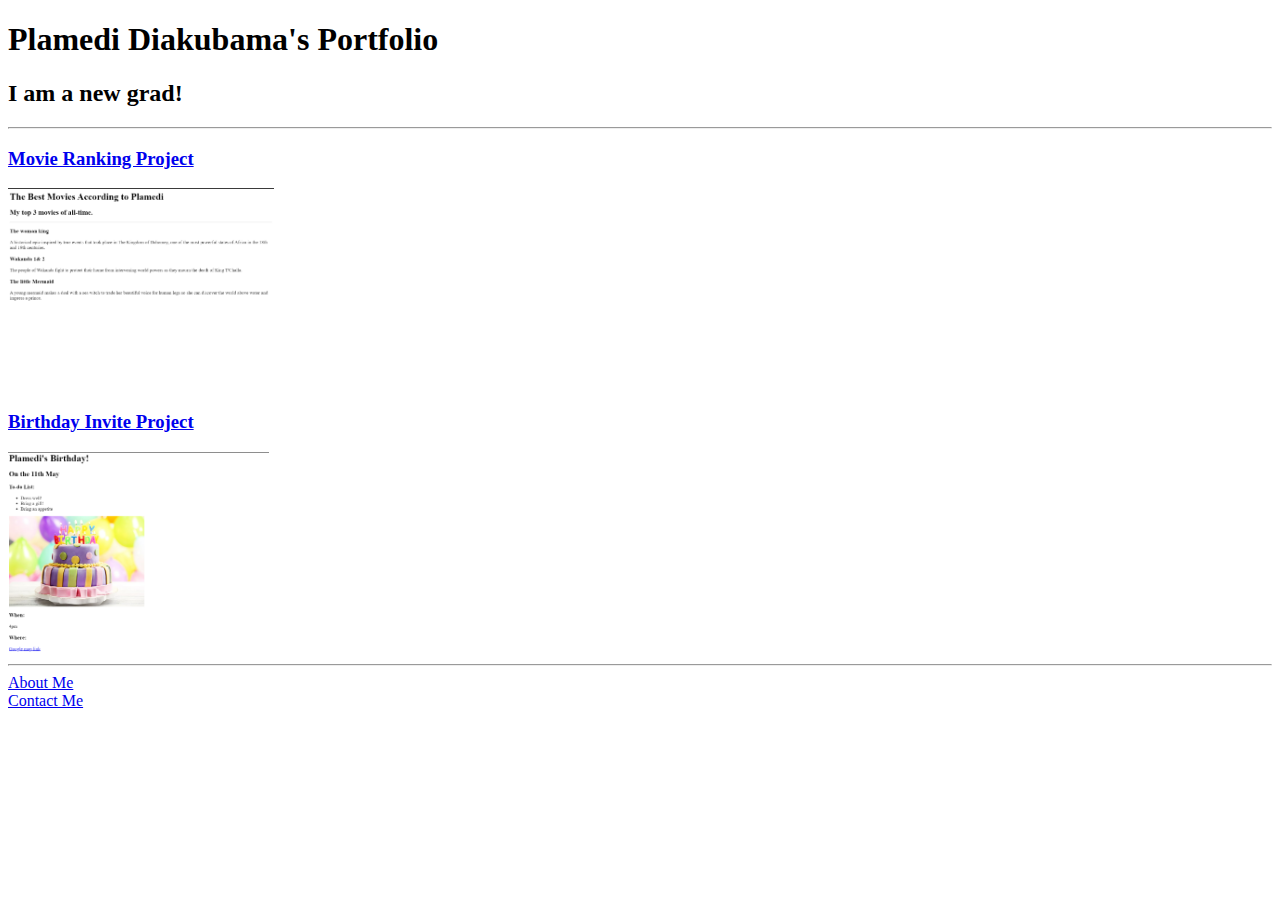
<file: index.html>
<!-- TODO 1: Create the HTML Boilerplate -->
<!DOCTYPE html>
<html lan="eng">
    <head>
        <meta charset="UTF-8">
        <title>Plamedi's Portfolio</title>
    </head>

    <body>
        <h1>Plamedi Diakubama's Portfolio</h1>
        <h2>I am a new grad! </h2>
        

        <hr />
        <h3><a href="./public/movie-ranking.html">Movie Ranking Project</a></h3>
        <img src="./assets/images/Movie ranking.png" height="200" alt="movie ranking project preview"/>
        <h3><a href="./public/birthday-invite.html">Birthday Invite Project</a></h3>
        <img src="./assets/images/Birthday-invite.png" height="200" alt="birthday invite project preview"/>
        <hr />
        <a href="./public/about.html">About Me</a>
        <br>
        <a href="./public/contact.html">Contact Me</a>
        
    </body>
</html>

<!-- TODO 2: Add Your previous projects' HTML into the public folder -->

<!-- TODO 3: Take screenshots of your project previews and add the images to the images folder -->

<!-- TODO 4: Add titles/subtitles etc. -->

<!-- TODO 5: Add a link to the project pages -->

<!-- TODO 6: Add images to show the project previews
HINT for TODO 6: You can use the height attribute set to 200 to make the image smaller:
https://developer.mozilla.org/en-US/docs/Web/HTML/Element/img#attr-height -->

<!-- TODO 7: Add the Contact Me and About Me page links -->
</file>
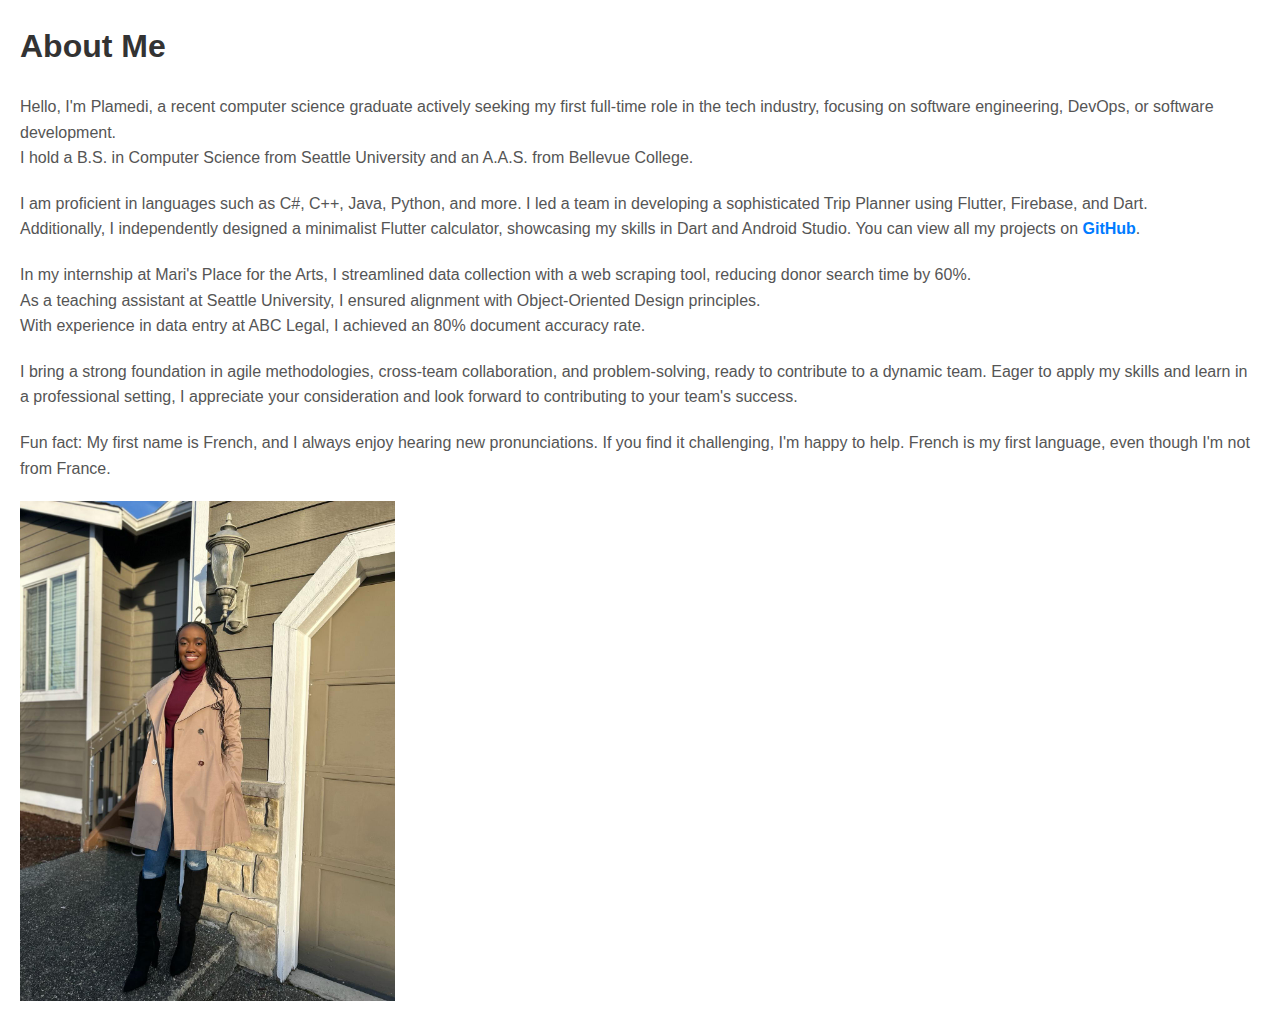
<file: public/about.html>
<!DOCTYPE html>
<html lang="en">
<head>
  <meta charset="UTF-8">
  <meta name="viewport" content="width=device-width, initial-scale=1.0">
  <link rel="stylesheet" href="about.css">
    <title>About Me</title>
</head>
<body>

    <h1>About Me</h1>

    <p>Hello, I'm Plamedi, a recent computer science graduate actively seeking my first full-time role in the tech industry, focusing on software engineering, DevOps, or software development.
        <br>I hold a B.S. in Computer Science from Seattle University and an A.A.S. from Bellevue College.</p>

    <p>I am proficient in languages such as C#, C++, Java, Python, and more. I led a team in developing a sophisticated Trip Planner using Flutter, Firebase, and Dart.
        <br>Additionally, I independently designed a minimalist Flutter calculator, showcasing my skills in Dart and Android Studio.
        You can view all my projects on <a href="https://github.com/PlamediD">GitHub</a>.
    </p>

    <p>In my internship at Mari's Place for the Arts, I streamlined data collection with a web scraping tool, reducing donor search time by 60%.
        <br>As a teaching assistant at Seattle University, I ensured alignment with Object-Oriented Design principles.
        <br>With experience in data entry at ABC Legal, I achieved an 80% document accuracy rate.</p>

    <p>
    I bring a strong foundation in agile methodologies, cross-team collaboration, and problem-solving, ready to contribute to a dynamic team. Eager to apply my skills and learn in a professional setting, I appreciate your consideration and look forward to contributing to your team's success.
    </p>
    
    <p>
        Fun fact: My first name is French, and I always enjoy hearing new pronunciations. If you find it challenging, I'm happy to help. French is my first language, even though I'm not from France.
    </p>

    <div class="image-container">
      <img src="image3.jpg" alt="Image description">

    </div>
    
</body>
</html>
</file>
<file: public/about.css>
body {
    font-family: 'Arial', sans-serif;
    line-height: 1.6;
    margin: 20px;
  }
  
  h1 {
    color: #333;
  }
  
  p {
    color: #555;
    margin-bottom: 20px;
  }
  
  a {
    color: #007bff;
    text-decoration: none;
    font-weight: bold;
  }
  
  a:hover {
    text-decoration: underline;
  }
  
  .image-container {
    display: flex;
    overflow: hidden;
    height: 500px;
  }
  
  /* Add more styling as needed */
</file>
